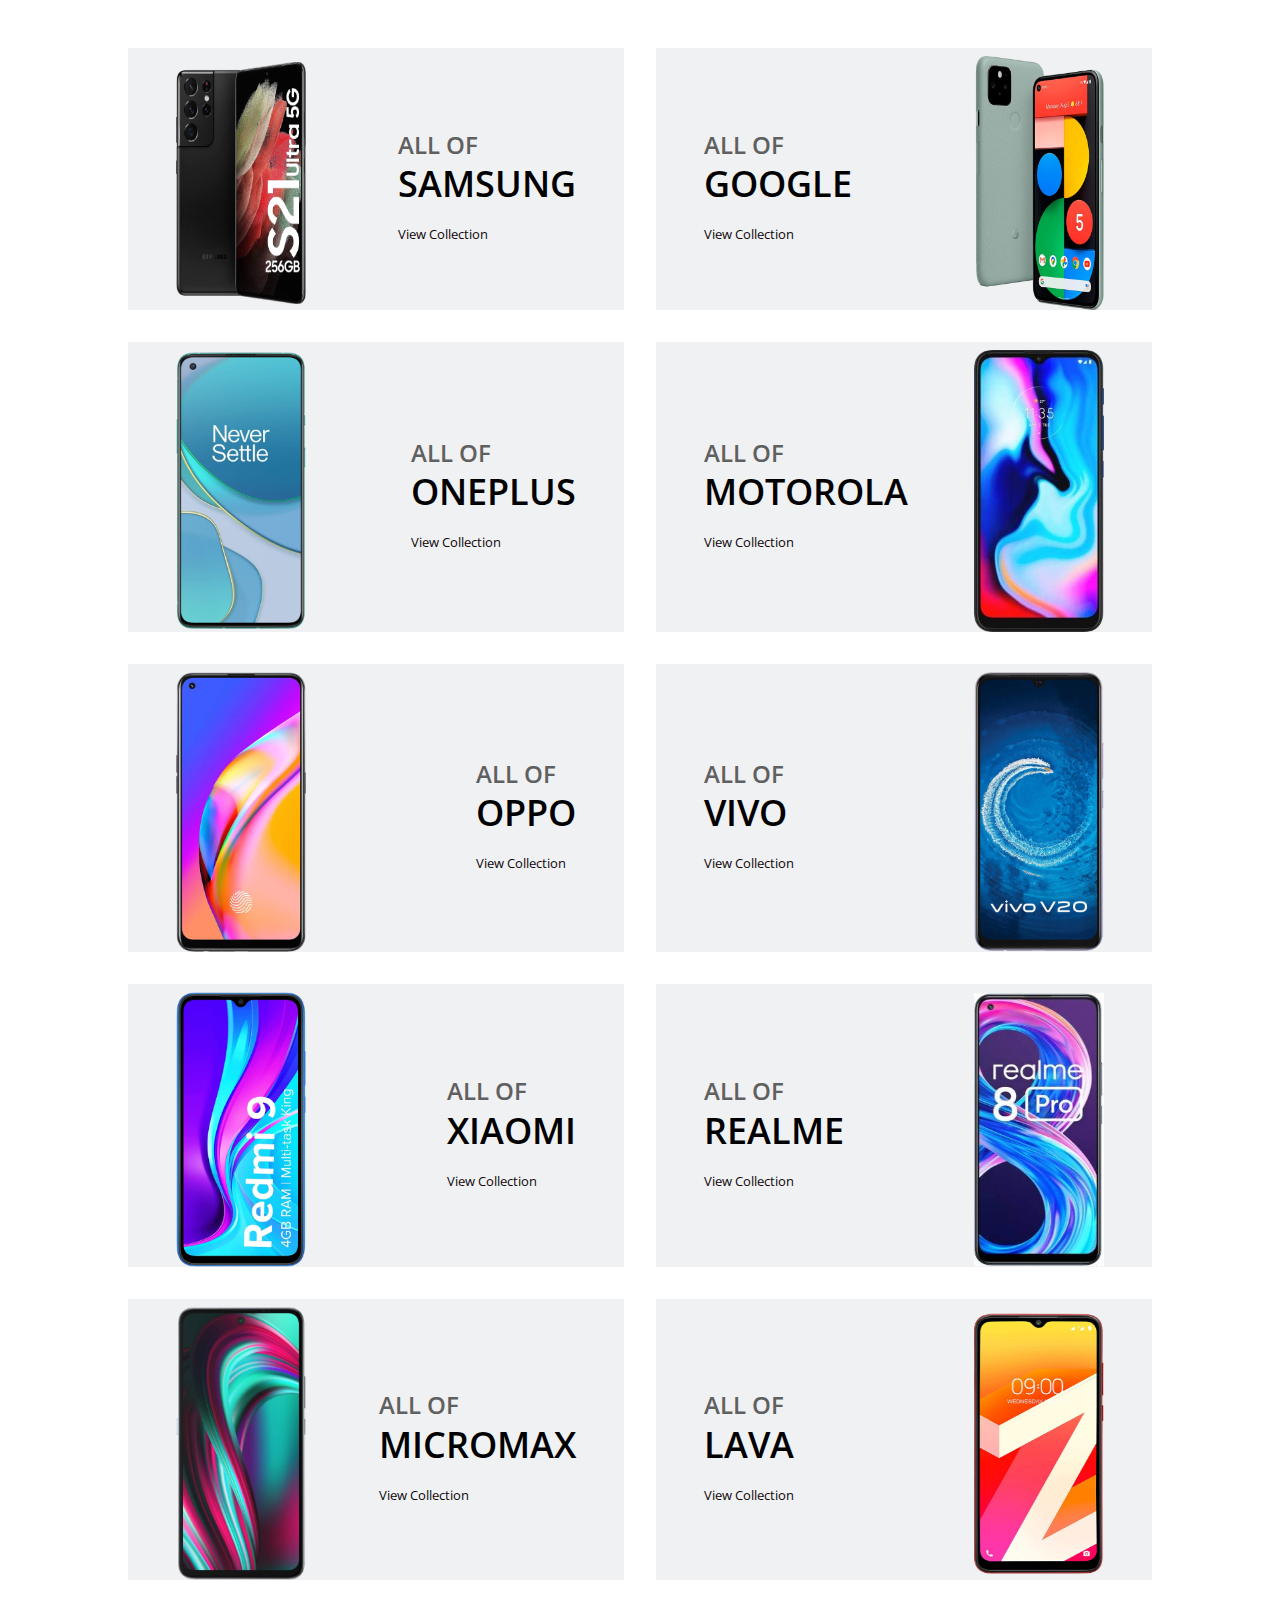
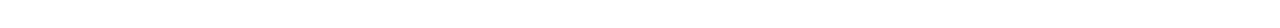
<file: android.html>
<!DOCTYPE html>
<html lang="en">
<head>
    <meta charset="UTF-8">
    <meta http-equiv="X-UA-Compatible" content="IE=edge">
    <meta name="viewport" content="width=device-width, initial-scale=1.0">
    <title>ANDROID WORLD</title>
    <script src="https://cdnjs.cloudflare.com/ajax/libs/jquery/3.5.1/jquery.min.js" integrity="sha512-bLT0Qm9VnAYZDflyKcBaQ2gg0hSYNQrJ8RilYldYQ1FxQYoCLtUjuuRuZo+fjqhx/qtq/1itJ0C2ejDxltZVFg==" crossorigin="anonymous"></script>
    <link href='https://cdn.jsdelivr.net/npm/boxicons@2.0.5/css/boxicons.min.css' rel='stylesheet'>
    <link rel="stylesheet" href="style.css">
</head>
<body>
     <!--Collection-->
     <section class="collection">
        <div class="collection__container bd-grid">
            <!--Collection 1 Samsung-->
            <div class="collection__box">
                <img src="./images/android/samsung/s21.png" alt="" class="collection__img">
                <div class="collection__data">
                    <h2 class="collection__title"><span class="collection__subtitle">ALL OF</span><br>SAMSUNG</h2>
                    <a href="" class="collection__view">View Collection</a>
                </div>
            </div>
            <!--Collection 2 Google-->
            <div class="collection__box">
                <div class="collection__data">
                    <h2 class="collection__title"><span class="collection__subtitle">ALL OF</span><br>GOOGLE</h2>
                    <a href="" class="collection__view">View Collection</a>
                </div>
                <img src="./images/android/google/pixel5.png" alt="" class="collection__img">
            </div>

            <!--Collection 3 Oneplus-->
            <div class="collection__box">
                <img src="./images/android/oneplus/8t.png" alt="" class="collection__img">
                <div class="collection__data">
                    <h2 class="collection__title"><span class="collection__subtitle">ALL OF</span><br>ONEPLUS</h2>
                    <a href="" class="collection__view">View Collection</a>
                </div>
            </div>

            <!--Collection 4 Motorola-->
            <div class="collection__box">
                <div class="collection__data">
                    <h2 class="collection__title"><span class="collection__subtitle">ALL OF</span><br>MOTOROLA</h2>
                    <a href="" class="collection__view">View Collection</a>
                </div>
                <img src="./images/android/motorola/e7plus.png" alt="" class="collection__img">
            </div>

            
            <!--Collection 5 Oppo-->
            <div class="collection__box">
                <img src="./images/android/oppo/f19pro.png" alt="" class="collection__img">
                <div class="collection__data">
                    <h2 class="collection__title"><span class="collection__subtitle">ALL OF</span><br>OPPO</h2>
                    <a href="" class="collection__view">View Collection</a>
                </div>
            </div>
            <!--Collection 6 Vivo-->
            <div class="collection__box">
                <div class="collection__data">
                    <h2 class="collection__title"><span class="collection__subtitle">ALL OF</span><br>VIVO</h2>
                    <a href="" class="collection__view">View Collection</a>
                </div>
                <img src="./images/android/vivo/v20.png" alt="" class="collection__img">
            </div>
            <!--Collection 7 Xiaomi-->
            <div class="collection__box">
                <img src="./images/android/xiaomi/9.png" alt="" class="collection__img">
                <div class="collection__data">
                    <h2 class="collection__title"><span class="collection__subtitle">ALL OF</span><br>Xiaomi</h2>
                    <a href="" class="collection__view">View Collection</a>
                </div>
            </div>
            <!--Collection 8 Realme-->
            <div class="collection__box">
                <div class="collection__data">
                    <h2 class="collection__title"><span class="collection__subtitle">ALL OF</span><br>REALME</h2>
                    <a href="" class="collection__view">View Collection</a>
                </div>
                <img src="./images/android/realme/8pro.png" alt="" class="collection__img">
            </div>

            <!--Collection 9 Micromax-->
            <div class="collection__box">
                <img src="./images/android/micromax/note1.png" alt="" class="collection__img">
                <div class="collection__data">
                    <h2 class="collection__title"><span class="collection__subtitle">ALL OF</span><br>MICROMAX</h2>
                    <a href="" class="collection__view">View Collection</a>
                </div>
            </div>

            <!--Collection 10 Lava-->
            <div class="collection__box">
                <div class="collection__data">
                    <h2 class="collection__title"><span class="collection__subtitle">ALL OF</span><br>LAVA</h2>
                    <a href="" class="collection__view">View Collection</a>
                </div>
                <img src="./images/android/lava/z6.png" alt="" class="collection__img">
            </div>
            
        </div>
    </section>
</body>
</html>
</file>
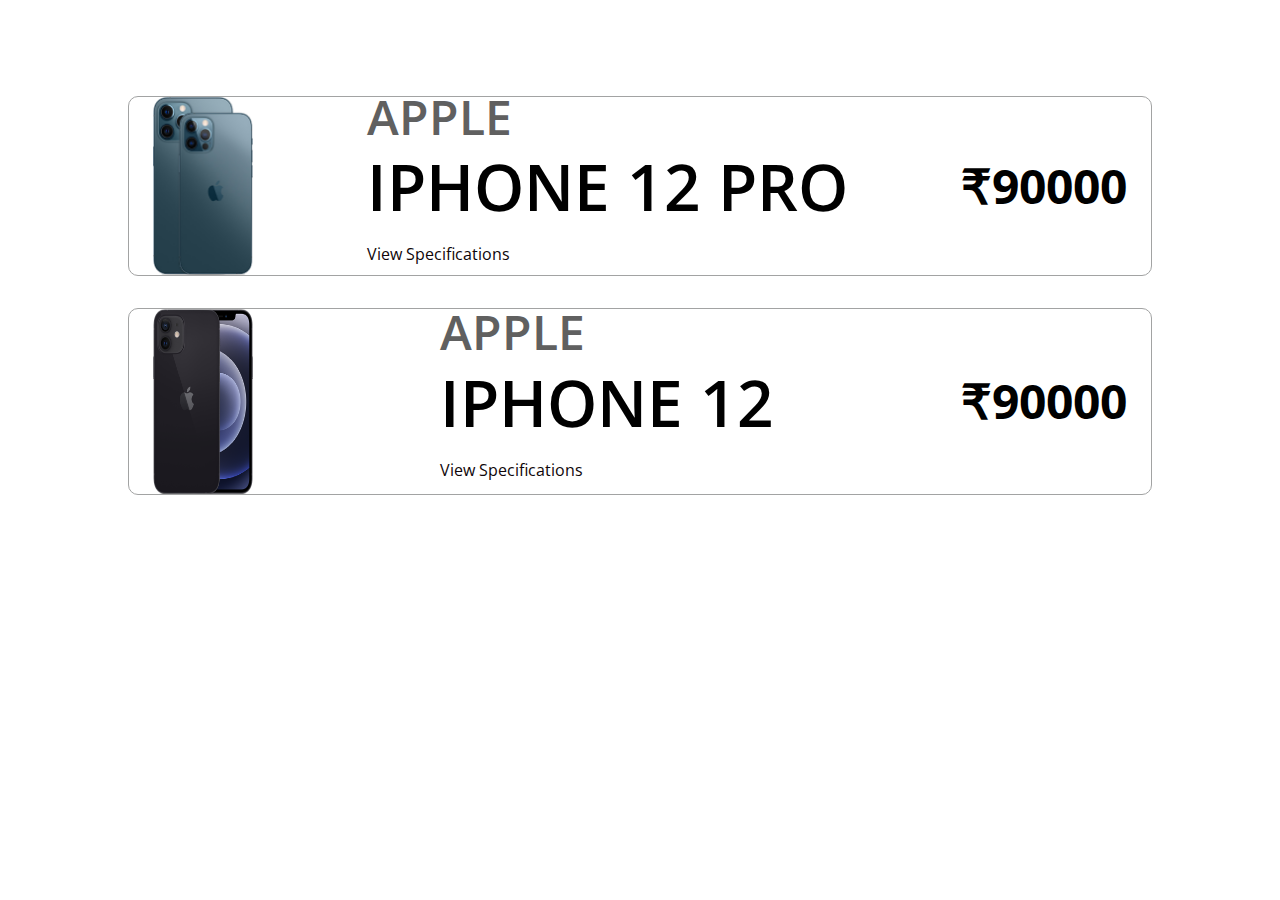
<file: apple.html>
<!DOCTYPE html>
<html lang="en">
<head>
    <meta charset="UTF-8">
    <meta http-equiv="X-UA-Compatible" content="IE=edge">
    <meta name="viewport" content="width=device-width, initial-scale=1.0">
    <script src="https://cdnjs.cloudflare.com/ajax/libs/jquery/3.5.1/jquery.min.js" integrity="sha512-bLT0Qm9VnAYZDflyKcBaQ2gg0hSYNQrJ8RilYldYQ1FxQYoCLtUjuuRuZo+fjqhx/qtq/1itJ0C2ejDxltZVFg==" crossorigin="anonymous"></script>
    <link href='https://cdn.jsdelivr.net/npm/boxicons@2.0.5/css/boxicons.min.css' rel='stylesheet'>
    <title>Iphone</title>
    <link rel="stylesheet" href="as.css">
</head>
<body>
    <!--Collection-->
    <section class="collection">
        <div class="collection__container bd-grid">
            <div class="collection__box">
                <img src="./images/ios/ip12pro.png" alt="" class="collection__img">
                <div class="collection__data">
                    <h2 class="collection__title"><span class="collection__subtitle">Apple</span><br>Iphone 12 PRO</h2>
                    <a href="./android.html" target="_self" class="collection__view">View Specifications</a>
                </div>
                <h1 class="price">₹90000</h1>

            </div>

            <div class="collection__box">
                <img src="./images/ios/ip12.png" alt="" class="collection__img">
                <div class="collection__data">
                    <h2 class="collection__title"><span class="collection__subtitle">APPLE</span><br>Iphone 12</h2>
                    <a href="./android.html" target="_self" class="collection__view">View Specifications</a>
                </div>
                    <h1 class="price">₹90000</h1>
            </div>
        </div>
    </section>
</body>
</html>
</file>
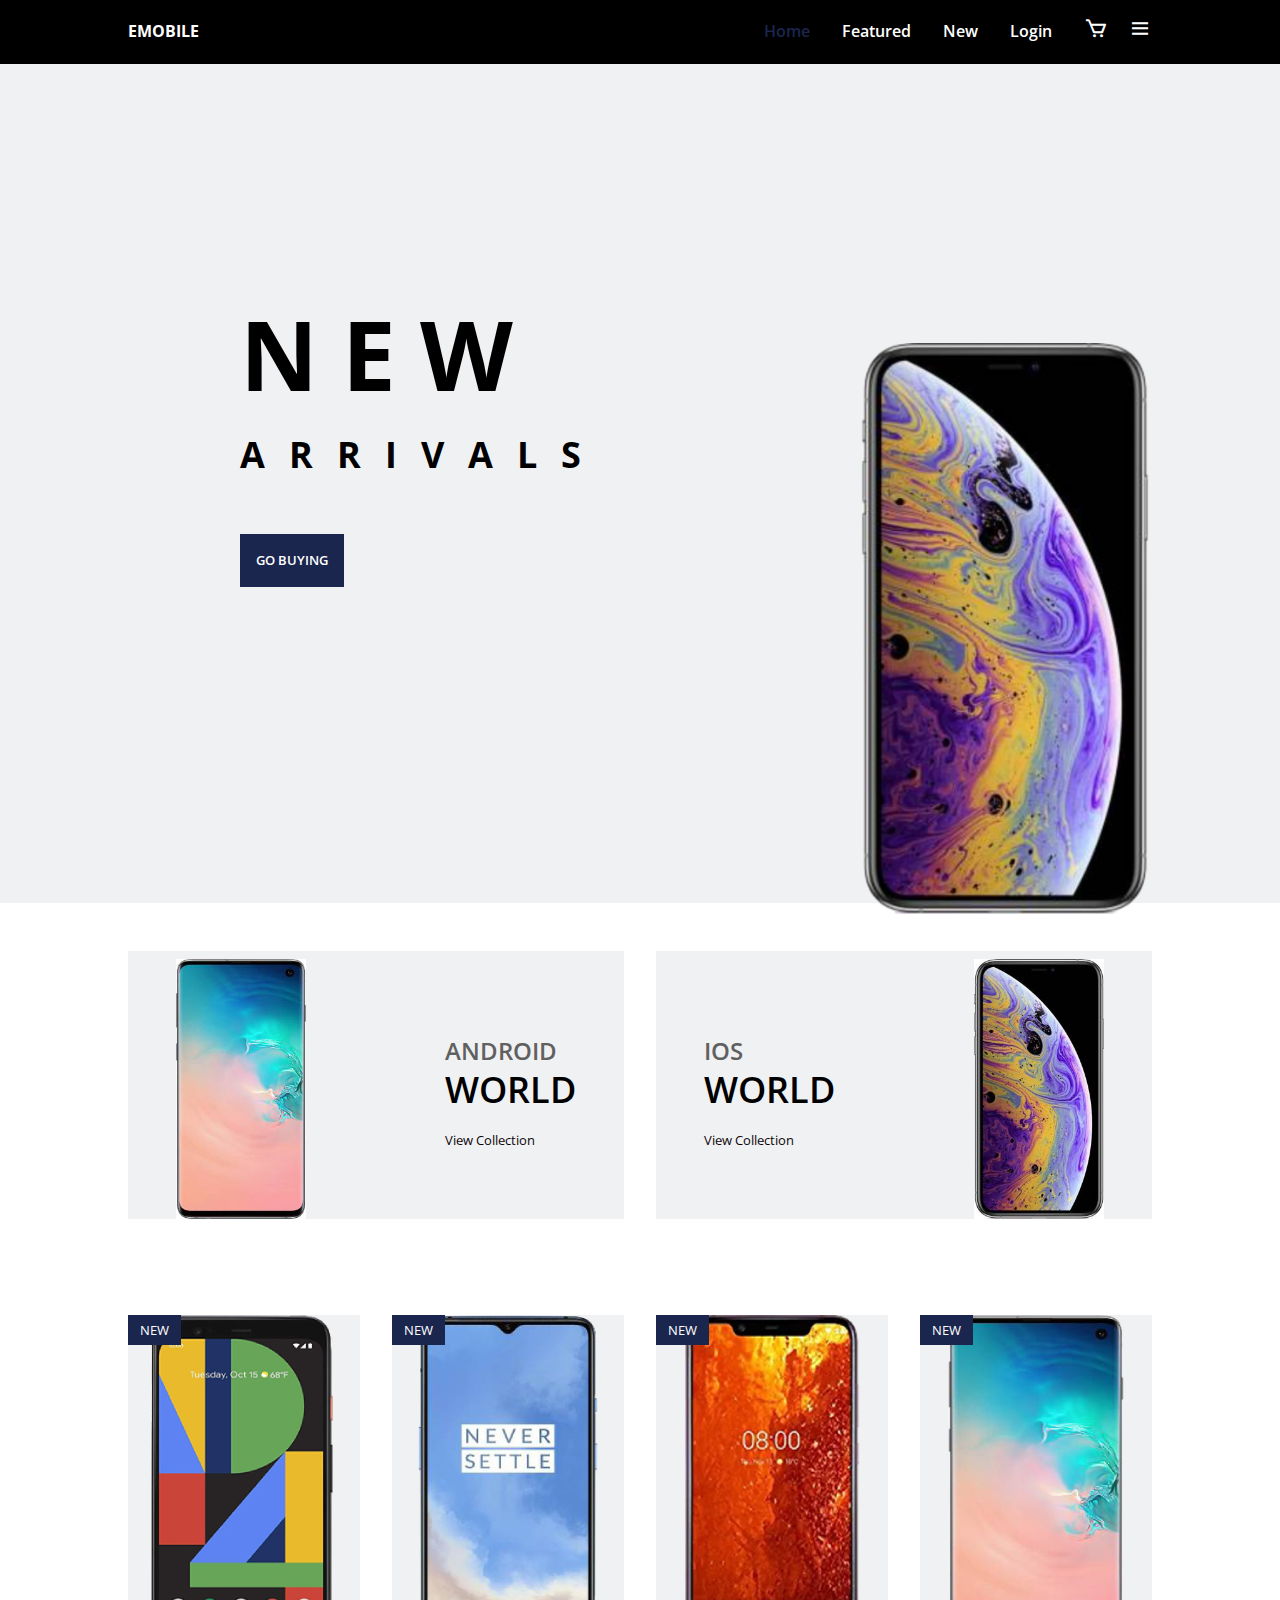
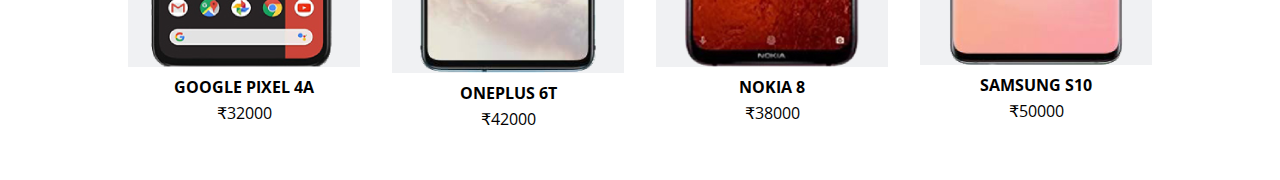
<file: home.html>
<!DOCTYPE html>
<html lang="en">
<head>
    <meta charset="UTF-8">
    <meta http-equiv="X-UA-Compatible" content="IE=edge">
    <meta name="viewport" content="width=device-width, initial-scale=1.0">
    <link rel="stylesheet" href="style.css">
    <script src="https://cdnjs.cloudflare.com/ajax/libs/jquery/3.5.1/jquery.min.js" integrity="sha512-bLT0Qm9VnAYZDflyKcBaQ2gg0hSYNQrJ8RilYldYQ1FxQYoCLtUjuuRuZo+fjqhx/qtq/1itJ0C2ejDxltZVFg==" crossorigin="anonymous"></script>
    <link href='https://cdn.jsdelivr.net/npm/boxicons@2.0.5/css/boxicons.min.css' rel='stylesheet'>
    <title>Home Page</title>
</head>
<body>
    <!--Header-->
    <header class="l-header">
        <nav class="nav bd-grid">
            <div>
                <a href="" class="nav__logo">EMOBILE</a>
            </div>
            <div class="nav__menu" id="nav-menu">
                <ul class="nav__list">
                    <li class="nav__item"><a href="" class="nav__link active" >Home</a></li>
                    <li class="nav__item"><a href="" class="nav__link">Featured</a></li>
                    <li class="nav__item"><a href="" class="nav__link">New</a></li>
                    <li class="nav__item"><a href="" class="nav__link">Login</a></li>
                    </li>
                </ul>
            </div>
            <div>
                <i class="bx bx-cart nav__cart"></i>
                <i class="bx bx-menu nav__toggle" id="nav-toggle"></i>
            </div>
        </nav>
    </header>
    <main class="l-main">
        <!--Home-->
        <section class="home" id="home">
            <div class="home__container bd-grid">
                <div class="home__data">
                    <h1 class="home__title">NEW <br> <span>ARRIVALS</span></h1>
                    <a href="#featured" class="button" id="gs">GO BUYING</a>
                </div>
                <img src="./1.png" alt="" class="home__img">
            </div>
        </section>
        <!--Collection-->
        <section class="collection">
            <div class="collection__container bd-grid">
                <div class="collection__box">
                    <img src="./5.jpg" alt="" class="collection__img">
                    <div class="collection__data">
                        <h2 class="collection__title"><span class="collection__subtitle">ANDROID</span><br>WORLD</h2>
                        <a href="" class="collection__view">View Collection</a>
                    </div>
                </div>

                <div class="collection__box">
                    <div class="collection__data">
                        <h2 class="collection__title"><span class="collection__subtitle">IOS</span><br>WORLD</h2>
                        <a href="" class="collection__view">View Collection</a>
                    </div>
                    <img src="./1.jpeg" alt="" class="collection__img">
                </div>
            </div>
        </section>
        <!--Featured Products-->
        <section class="featured section">
            <div class="featured__container bd-grid">
                <!--Product1-->
                <div class="featured__product">
                    <div class="featured__box">
                        <div class="featured__new">NEW</div>
                        <img src="./f/3.png" alt="" class="featured__img">
                    </div>

                    <div class="featured__data">
                        <h2 class="featured__name">GOOGLE PIXEL 4a</h2>   
                        <span class="featured_price">₹32000</span>                 
                    </div>
                </div>
                <!--Product2-->
                <div class="featured__product">
                    <div class="featured__box">
                        <div class="featured__new">NEW</div>
                        <img src="./f/4.png" alt="" class="featured__img">
                    </div>

                    <div class="featured__data">
                        <h2 class="featured__name">ONEPLUS 6T</h2>   
                        <span class="featured_price">₹42000</span>                 
                    </div>
                </div>

                <!--Product3-->
                <div class="featured__product">
                    <div class="featured__box">
                        <div class="featured__new">NEW</div>
                        <img src="./f/2.png" alt="" class="featured__img">
                    </div>

                    <div class="featured__data">
                        <h2 class="featured__name">NOKIA 8</h2>   
                        <span class="featured_price">₹38000</span>                 
                    </div>
                </div>

                <!--Product4-->
                <div class="featured__product">
                    <div class="featured__box">
                        <div class="featured__new">NEW</div>
                        <img src="./f/5.png" alt="" class="featured__img">
                    </div>

                    <div class="featured__data">
                        <h2 class="featured__name">SAMSUNG S10</h2>   
                        <span class="featured_price">₹50000</span>                 
                    </div>
                </div>

            </div>
        </section>
    </main>
    <!---->
<script src="./app.js"></script>
</body>
</html>
</file>
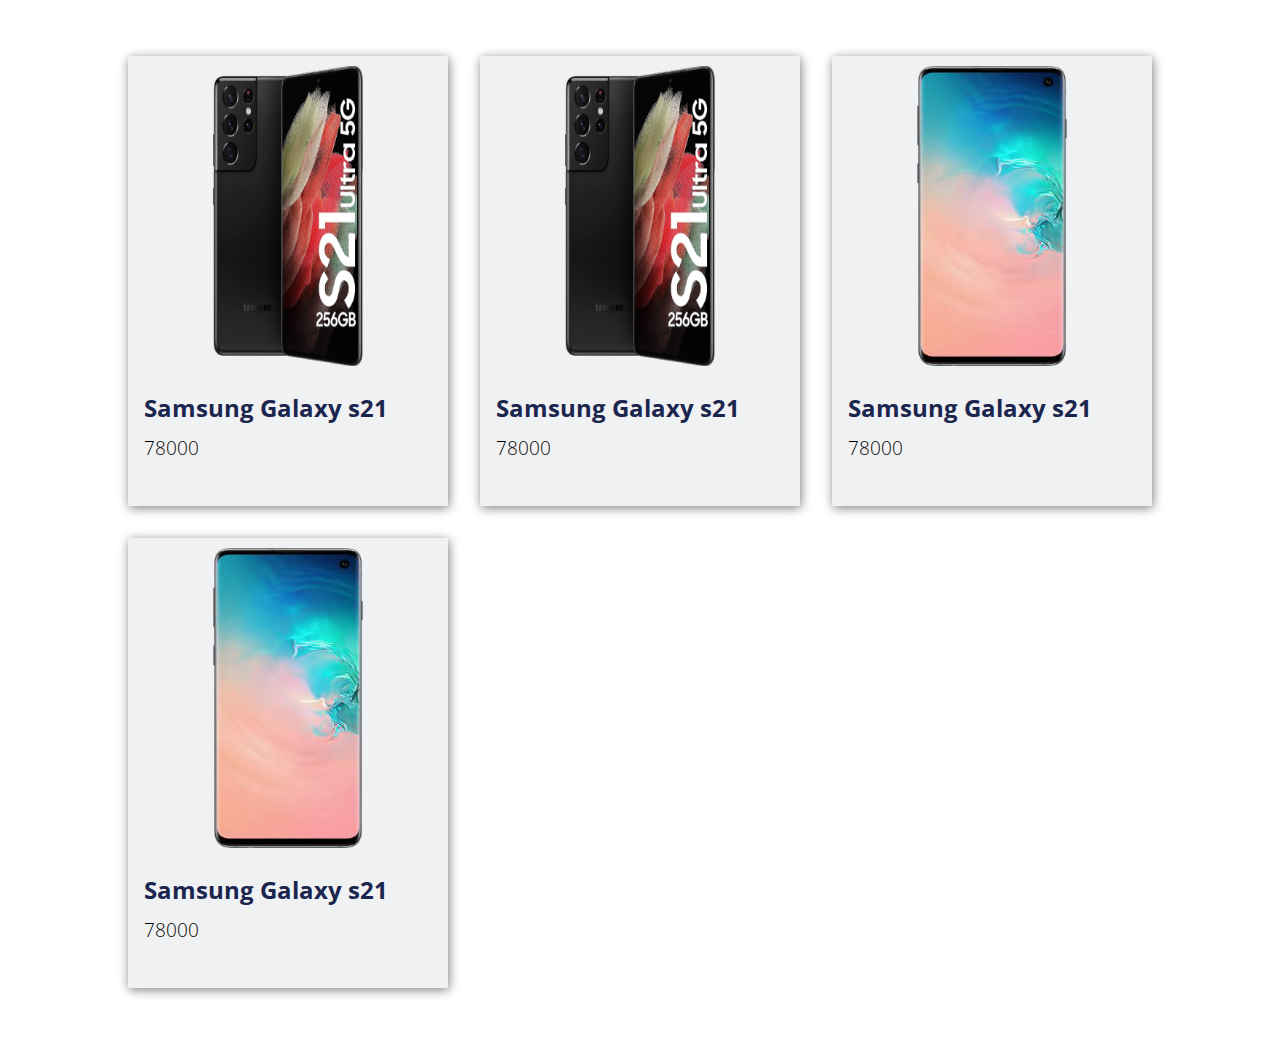
<file: phone.html>
<!DOCTYPE html>
<html lang="en">
<head>
    <meta charset="UTF-8">
    <meta http-equiv="X-UA-Compatible" content="IE=edge">
    <meta name="viewport" content="width=device-width, initial-scale=1.0">
    <script src="https://cdnjs.cloudflare.com/ajax/libs/jquery/3.5.1/jquery.min.js" integrity="sha512-bLT0Qm9VnAYZDflyKcBaQ2gg0hSYNQrJ8RilYldYQ1FxQYoCLtUjuuRuZo+fjqhx/qtq/1itJ0C2ejDxltZVFg==" crossorigin="anonymous"></script>
    <link href='https://cdn.jsdelivr.net/npm/boxicons@2.0.5/css/boxicons.min.css' rel='stylesheet'>
    <title>Document</title>
    <link rel="stylesheet" href="phone.css">
</head>
<body>
    <section class="main">
        <div class="phone__container bd-grid">
            <!--Phone 1-->
                <div class="phone">
                    <div class="phone__container">
                        <div class="phone__box">
                            <center>
                                <img src="./images/android/samsung/s21.png" alt="" class="phone__img">
                            </center>
                            <h2 class="phone__name">Samsung Galaxy s21</h2>
                            <span class="phone__price">78000</span>
                            </div>
                    </div>
                </div>

                <!--Phone 2-->
                <div class="phone">
                    <div class="phone__container">
                        <div class="phone__box">
                            <center>
                                <img src="./images/android/samsung/s21.png" alt="" class="phone__img">
                            </center>
                            <h2 class="phone__name">Samsung Galaxy s21</h2>
                            <span class="phone__price">78000</span>
                            </div>
                    </div>
                </div>

                <!--Phone 3-->
                <div class="phone">
                    <div class="phone__container">
                        <div class="phone__box">
                            <center>
                                <img src="./images/android/samsung/s10.png" alt="" class="phone__img">
                            </center>
                            <h2 class="phone__name">Samsung Galaxy s21</h2>
                            <span class="phone__price">78000</span>
                            </div>
                    </div>
                </div>

                <!--Phone 4-->
                <div class="phone">
                    <div class="phone__container">
                        <div class="phone__box">
                            <center>
                                <img src="./images/android/samsung/s10.png" alt="" class="phone__img">
                            </center>
                            <h2 class="phone__name">Samsung Galaxy s21</h2>
                            <span class="phone__price">78000</span>
                            </div>
                    </div>
                </div>

        </div>

    </section>
</body>
</html>
</file>
<file: style.css>
@import url("https://fonts.googleapis.com/css?family=Open+Sans:wght@400");

:root
{
    --header-height: 3rem;
    --font-semi:600;
    --font-bold:700;
}

:root
{
    --first-color:#1B264F ;
    --first-color-alt:#274690 ;
    --white-color: #FFFFFF;
    --dark-color: #0F0609;
    --dark-color-light: #606060;
    --gray-color: #f0f1f3;
}       

:root
{
    --body-font: 'Open Sans' , sans-serif;
    --big-font-size: 3rem;
    --h1-font-size: 1.5rem;
    --h2-font-size: 1.25rem;
    --normal-font-size: 0.938rem;
    --small-font-size: 0.75rem;
}

@media screen and (min-width:768px)
{
    :root
    {
        --big-font-size: 6rem;
        --h1-font-size: 2.25rem;
        --h2-font-size: 1.5rem;
        --normal-font-size: 1rem;
        --small-font-size: 0.813rem;
    }
}


:root
{
    --mb-1: .5rem;
    --mb-2: 1rem;
    --mb-3: 1.5rem;
    --mb-4: 2rem;
}
:root
{
    --z-tooltip: 10;
    --z-fixed: 100;
}

*,::before,::after
{
    box-sizing: border-box;
}
html
{
    scroll-behavior: smooth;
}

body
{
    margin: var(--header-height) 0 0 0;
    font-family: var(--body-font);
    font-size: var(--normal-font-size);
    line-height: 1.6;
}
h1,h2
{
    margin:0;
}
ul
{
    margin: 0;
    padding: 0;
    list-style: none;
}
a
{
    text-decoration: none;
    color: var(--dark-color);
}
section
{
    padding: 3rem 0;
}
.section__title
{
    font-size: var(--h2-font-size);
    color: var(--dark-color);
    margin: var(--mb-4) 0 var(--mb-1);
    text-align: center;
}

.section-all
{
    display: block;
    font-size: var(--small-font-size);
    font-weight: var(--font-semi);
    color: var(--dark-color);
    text-align:center;
    margin-bottom: var(--mb-2);
}


.bd-grid
{
    max-width: 1024px;
    display: grid;
    grid-template-columns: 100%;
    grid-column-gap: 2rem;
    width: calc(100%-rem);
    margin-left: var(--mb-3);
    margin-right: var(--mb-3);
}

.l-header
{
    width: 100%;
    position: fixed;
    top: 0;
    left: 0;
    z-index: var(--z-fixed);
    background-color:black;
}

.nav
{
    height: var(--header-height);
    display: flex;
    justify-content: space-between;
    align-items: center;
}

@media screen and (max-width: 768px){
    .nav__menu
    {
        position: fixed;
        top: var(--header-height);
        right:-100%;
        width: 80%;
        height:100%;
        padding:2rem;
        background-color: var(--white-color);
        transition: .5s;
        cursor:pointer;
    }
}

.nav__items
{
    margin-bottom: var(--mb-4);
}

.nav__link
{
    color: var(--dark-color);
    font-weight: var(--font-semi);
}

.nav__link:hover
{
    color:var(--first-color);
}

.nav__logo
{
    color: white;
    font-weight: var(--font-bold);
}

.nav__cart
{
    font-size: 1.5rem;
    color:white;
    cursor: pointer;
    margin-right: var(--mb-2);
}
.nav__toggle
{
    font-size: 1.5rem;
    color:white;
    cursor: pointer;
}

.show
{
    right: 0;
}

.active
{
    color: var(--first-color);
}
/*Home*/
.home
{
    background-color: var(--gray-color);
}

.home__container
    {
    height: calc(95vh - var(--header-height));
    }
.home__data
{
    padding-top: 6rem;
}
.home__title
{
    align-self: center;
    font-size: var(--big-font-size);
    line-height: 1;
    letter-spacing: .5rem;
    margin-bottom: 4rem;
}

.home__title span
{
    font-size: var(--h1-font-size);
}

.home__img
{
    position: absolute;
    right: 0;
    bottom: 12%;
    width: 260px;
   
}
.button
{
    display: inline-block;
    background-color: var(--first-color);
    color: var(--white-color);
    padding: 1rem;
    font-size: var(--small-font-size);
    font-weight: var(--font-semi);
    transition: 0.3s;
}

.button:hover
{
    background-color: var(--first-color-alt);
}
/*COLLECTION*/
.collection__container
{
    row-gap: 2rem;
}
.collection__box
{
    display: flex;
    justify-content: space-between;
    align-items: center;
    padding:0 1.5rem;
    background-color: var(--gray-color);
    transition: .3s;
}



.collection__img
{
    width: 100px;
}

.collection__title
{
    font-size: var(--h1-font-size);
    line-height: 1.2;
    margin-bottom: var(--mb-2);
    text-transform: uppercase;
    font-weight: var(--font-semi);
}

.collection__subtitle
{
    font-size: var(--h2-font-size);
    color:var(--dark-color-light);
}

.collection__view
{
    font-size: var(--small-font-size);
    color:var(--dark-color)
}

.collection__view:hover
{
    text-decoration: underline;
}

/*FEATURED PRODUCTS*/

.featured__container
{
    row-gap: 2rem;
}

.featured__product
{
    transition: .3s;
}

.featured__box
{
    position: relative;
    display: flex;
    justify-content: center;
    background-color: var(--gray-color);
}

.featured__new
{
    position: absolute;
    top: 0;
    left: 0;
    background-color: var(--first-color);
    color: var(--white-color);
    padding: .3rem .75rem;
    font-size: var(--small-font-size);
}

.featured__data
{
    text-align: center;
}

.featured__name
{
    margin-top: var(--mb-1);
    text-transform: uppercase;
    font-size: var(--normal-font-size);
}
.featured__price
{
    color:var(--dark-color-light);
    font-weight: var(--font-semi);
}
@media screen and (min-width: 768px){
    body
    {
        margin:0;
    }

    .section-all
    {
        margin-bottom: var(--mb-4);
    }

    .nav
    {
        height: calc(var(--header-height) + 1rem);
        justify-content: initial;
    }

    .nav__menu
    {
        margin-left: auto;
    }

    .nav__list
    {
        display: flex;
    }

    .nav__item
    {
        margin-left: var(--mb-4);
        margin-bottom: 0;
    }

    .nav__toggle
    {
        display: none;
    }

    .home__container
    {
        height:100vh;
    }

    .home__data
    {
        padding: 0;
        height: max-content;
        align-self: center;
    }

    .home__title
    {
        line-height: .8;
        letter-spacing: 1.5rem;
    }

    .home__img
    {
        width: 370px;
    }

    .collection__container
    {
        grid-template-columns: repeat(2,1fr);
        grid-template-rows: 1fr;
    }

    .collection__box
    {
        padding: .5rem 3rem 0;
    }

    .collection__img
    {
        width: 130px;
    }

    .featured__container, .sponsors__container, .footer__container
    {
        grid-template-columns: repeat(4,1fr);
    }

    .offer__data
    {
        padding:5rem 0;
    }

    .new__container   
    {
        grid-template-columns: repeat(3,1fr);
    }

    .newsletter__form
    {
        width: 400px;
        margin: 0 auto;
    }

    .footer__container
    {
        padding: 2rem 0;
    }
}

@media screen and (min-width: 1024px){
    .bd-grid
    {
        margin-left: auto;
        margin-right: auto;
    }

    .home__data
    {
        padding-left: 7rem;
    }
    .home__container
    {
    height: calc(95vh - var(--header-height));
    }
    .home__img
    {
        right:7%;
        bottom: -1.5%;
    }
    .nav__link
    {
        color:white;
    }
    .active
    {
    color: var(--first-color);
    }
    .collection__box:hover
    {
        transform: scale(1.05,1.05);
    }
    .featured__product:hover
    {
        transform: scale(1.05,1.05);
    }
   
    .footer__store:hover
    {
        transform: scale(1.05,1.05);
    }
    #gs
    {
        transition: .3s ;
    }
    #gs:hover
    {
        transform: scale(1.05,1.05);
    }
}
</file>
<file: as.css>
@import url("https://fonts.googleapis.com/css?family=Open+Sans:wght@400");

:root
{
    --header-height: 3rem;
    --font-semi:600;
    --font-bold:700;
}

:root
{
    --first-color:#1B264F ;
    --first-color-alt:#274690 ;
    --white-color: #FFFFFF;
    --dark-color: #0F0609;
    --dark-color-light: #606060;
    --gray-color: #a2a3a3;
}       

:root
{
    --body-font: 'Open Sans' , sans-serif;
    --big-font-size: 3rem;
    --h1-font-size: 1.5rem;
    --h2-font-size: 1.25rem;
    --normal-font-size: 0.938rem;
    --small-font-size: 0.75rem;
}

@media screen and (min-width:768px)
{
    :root
    {
        --big-font-size: 6rem;
        --h1-font-size: 2.25rem;
        --h2-font-size: 1.5rem;
        --normal-font-size: 1rem;
        --small-font-size: 0.813rem;
    }
}


:root
{
    --mb-1: .5rem;
    --mb-2: 1rem;
    --mb-3: 1.5rem;
    --mb-4: 2rem;
}
:root
{
    --z-tooltip: 10;
    --z-fixed: 100;
}

*, ::before, ::after {
    box-sizing: border-box;
}
html
{
    scroll-behavior: smooth;
}

body
{
    margin: var(--header-height) 0 0 0;
    font-family: var(--body-font);
    font-size: var(--normal-font-size);
    line-height: 1.6;
}
.bd-grid
{
    max-width: 1024px;
    display: grid;
    grid-template-columns: 100%;
    grid-column-gap: 2rem;
    width: calc(100%-3rem);
    margin-left: var(--mb-3);
    margin-right: var(--mb-3);
}
section
{
    padding: 3rem 0;
}
.section__title
{
    font-size: var(--h2-font-size);
    color: var(--dark-color);
    margin: var(--mb-4) 0 var(--mb-1);
    text-align: center;
}

.section-all
{
    display: block;
    font-size: var(--small-font-size);
    font-weight: var(--font-semi);
    color: var(--dark-color);
    text-align:center;
    margin-bottom: var(--mb-2);
}
/*COLLECTION*/
.collection__container
{
    row-gap: 2rem;
}
.collection__box
{
    display: flex;
    justify-content: space-between;
    align-items: center;
    padding:0 1.5rem;
    transition: .3s;
    border: 1px solid var(--gray-color);
    border-radius: 10px;
}
.collection__img
{
    width: 100px;
}

.collection__title
{
    font-size: 4rem;
    line-height: 1.2;
    text-transform: uppercase;
    font-weight: var(--font-semi);
    margin-bottom: var(--mb-2);
    margin-top: -2rem;
}

.collection__subtitle
{
    font-size: 3rem;
    color:var(--dark-color-light);
}

.collection__view
{
    font-size: 1rem;
    color:var(--dark-color);
    text-decoration: none;
}

.collection__view:hover
{
    text-decoration: underline;
}
.price
{
    font-size: 3rem;
}

/*Media Queries*/
@media screen and (max-width: 768px){
    body
    {
        margin:0;
    }

    .section-all
    {
        margin-bottom: var(--mb-4);
    }


    .collection__container
    {
        grid-template-columns: repeat(1,1fr);
        grid-template-rows: 1fr;
    }

    .collection__box
    {
        padding: 1.5rem 3rem 0;
    }

    .collection__img
    {
        width: 130px;
    }
}

@media screen and (min-width: 1024px){
    .bd-grid
    {
        margin-left: auto;
        margin-right: auto;
    }
    .collection__box:hover
    {
        transform: scale(1.05,1.05);
    }  
}
</file>
<file: phone.css>
@import url("https://fonts.googleapis.com/css?family=Open+Sans:wght@400");

*, ::before, ::after {
    box-sizing: border-box;
}
*
{
    font-family: -apple-system, BlinkMacSystemFont, 'Segoe UI', Roboto, Oxygen, Ubuntu, Cantarell, 'Open Sans', 'Helvetica Neue', sans-serif;
}

.bd-grid
{
    max-width: 1024px;
    display:grid;
    grid-template-columns: 100%;
    grid-column-gap: 2rem;
    width:calc(100%-3rem);
    margin-left: 1.5rem;
    margin-right: 1.5rem;
}
section
{
    padding: 3rem 0;
}
.phone__container
{
    row-gap: 2rem;
}

.phone__img
{
    margin-top: 10px;
    width:150px;
    height: 300px;
}
h2
{
    margin-left: 1rem;
    font-weight: bold;
    color:#1B264F;
}
span
{
    display: block;
    margin-left: 1rem;
    margin-top: -10px;
    font-size:1.2rem;
    font-weight: lighter;
}
.phone__box
{
    position: relative;
    display: block;
    background-color:#f0f1f3;
    height: 450px;
    box-shadow: 1px 2px 10px  gray ;
}
@media screen and (min-width:768px){
    .phone__container
    {
        grid-template-columns: repeat(3,1fr);
    }
}
@media screen and (min-width:1024px) {
    .bd-grid
    {
        margin-left: auto;
        margin-right: auto;
    }
}
</file>
